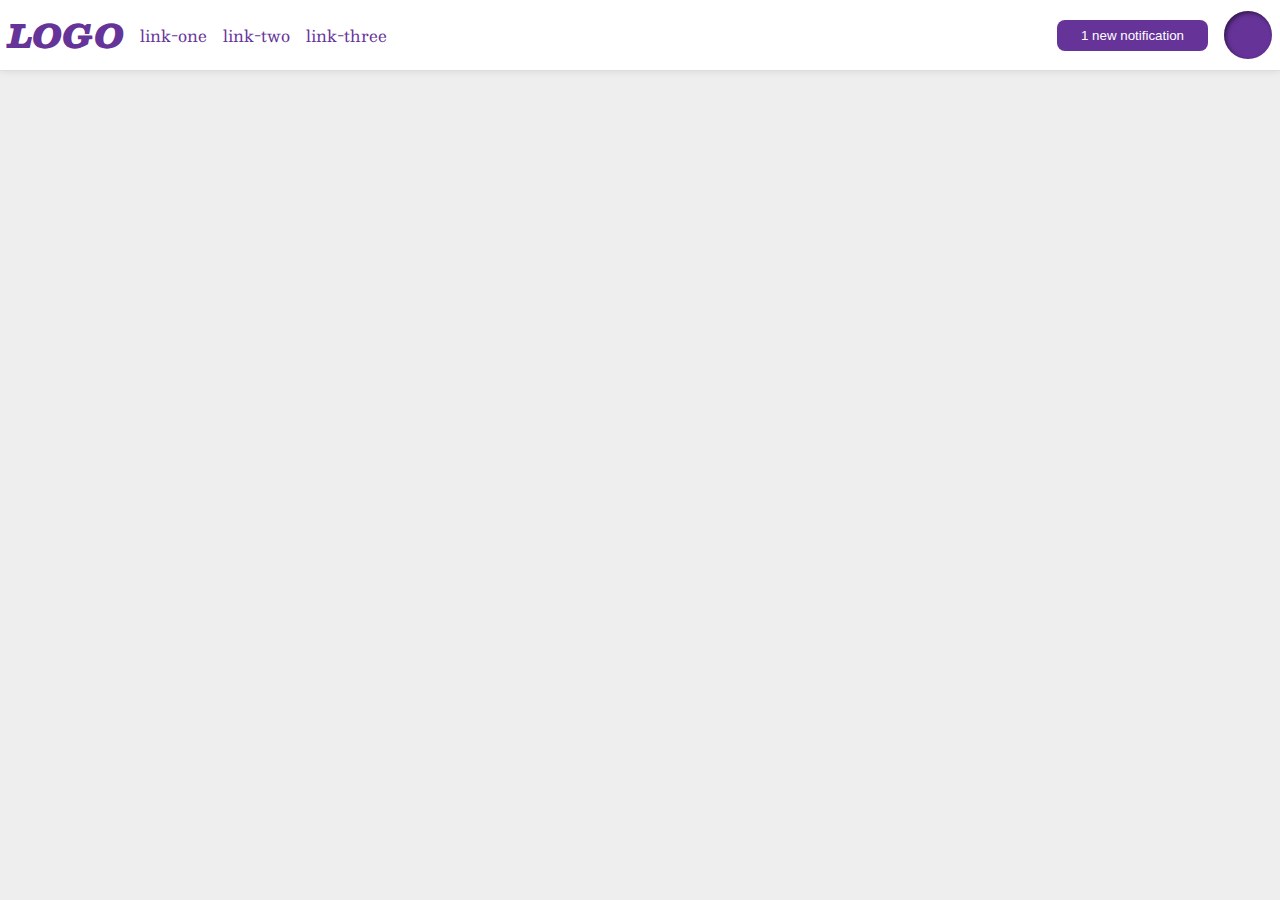
<file: foundations/flex/03-flex-header-2/index.html>
<!DOCTYPE html>
<html lang="en">
  <head>
    <meta charset="UTF-8">
    <meta http-equiv="X-UA-Compatible" content="IE=edge">
    <meta name="viewport" content="width=device-width, initial-scale=1.0">
    <title>Flex Header 2</title>
    <link rel="stylesheet" href="style.css">
  </head>
  <body>
    <div class="header">
      <div class="left">
        <div class="logo">
          LOGO
        </div>
        <ul class="links">
          <li><a href="https://google.com">link-one</a></li>
          <li><a href="https://google.com">link-two</a></li>
          <li><a href="https://google.com">link-three</a></li>
        </ul>
      </div>
      <div class="right">
        <button class="notifications">
          1 new notification
        </button>
        <div class="profile-image"></div>
      </div>
      </div>
      
  </body>
</html>
</file>
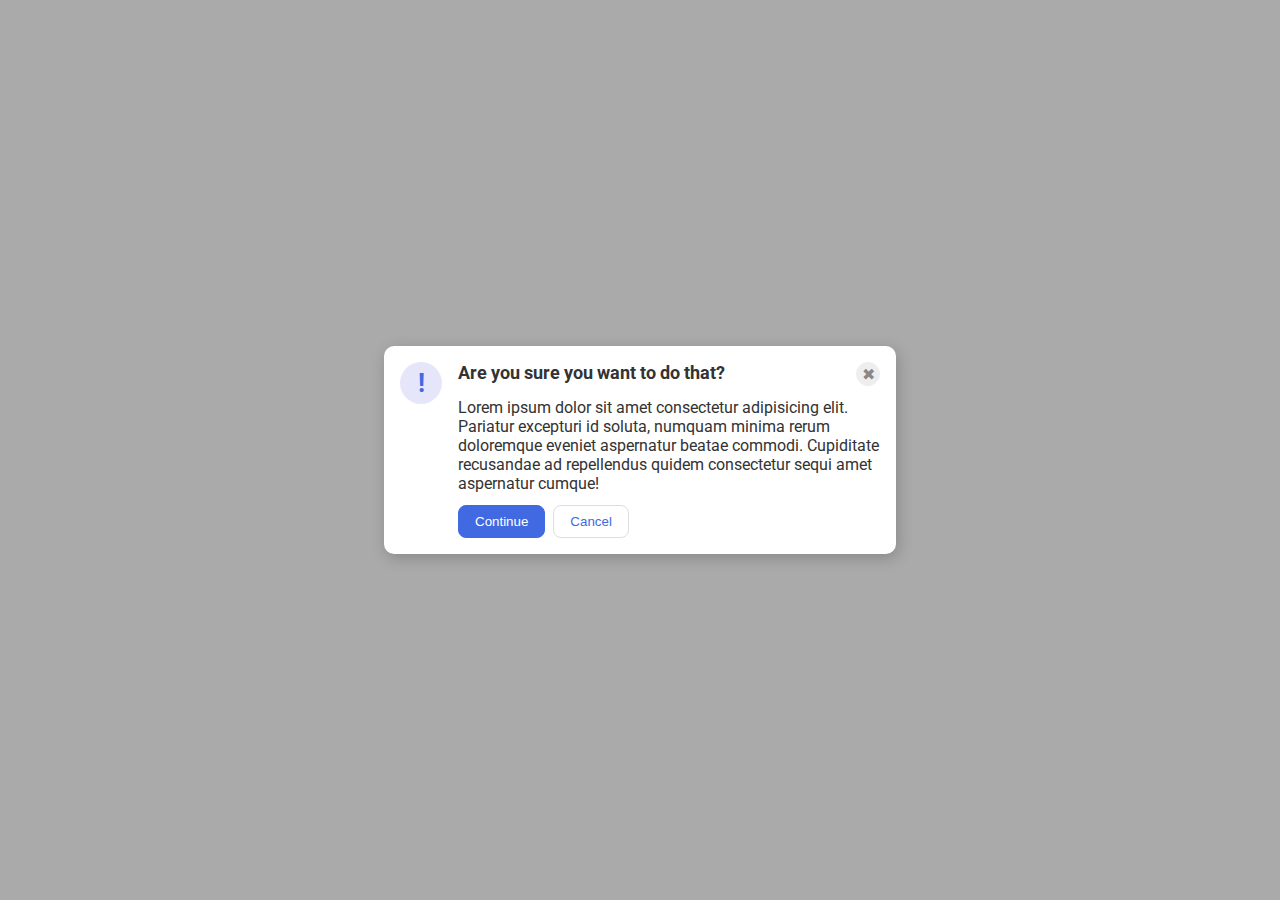
<file: foundations/flex/05-flex-modal/index.html>
<!DOCTYPE html>
<html lang="en">
  <head>
    <meta charset="UTF-8">
    <meta http-equiv="X-UA-Compatible" content="IE=edge">
    <meta name="viewport" content="width=device-width, initial-scale=1.0">
    <link rel="stylesheet" href="style.css">
    <title>Modal</title>
  </head>
  <body>
    <div class="modal">
      <div class="icon">!</div>
      <div class="main-container">

        <div class="header-container">
          <div class="header">Are you sure you want to do that?</div>
          <button class="close-button">✖</button>
        </div>
        
        <div class="text">Lorem ipsum dolor sit amet consectetur adipisicing elit. Pariatur excepturi id soluta, numquam minima rerum doloremque eveniet aspernatur beatae commodi. Cupiditate recusandae ad repellendus quidem consectetur sequi amet aspernatur cumque!</div>

        <div class="button-container">
          <button class="continue">Continue</button>
          <button class="cancel">Cancel</button>
        </div>
        
      </div>
      </div>
      
      
  </body>
</html>
</file>
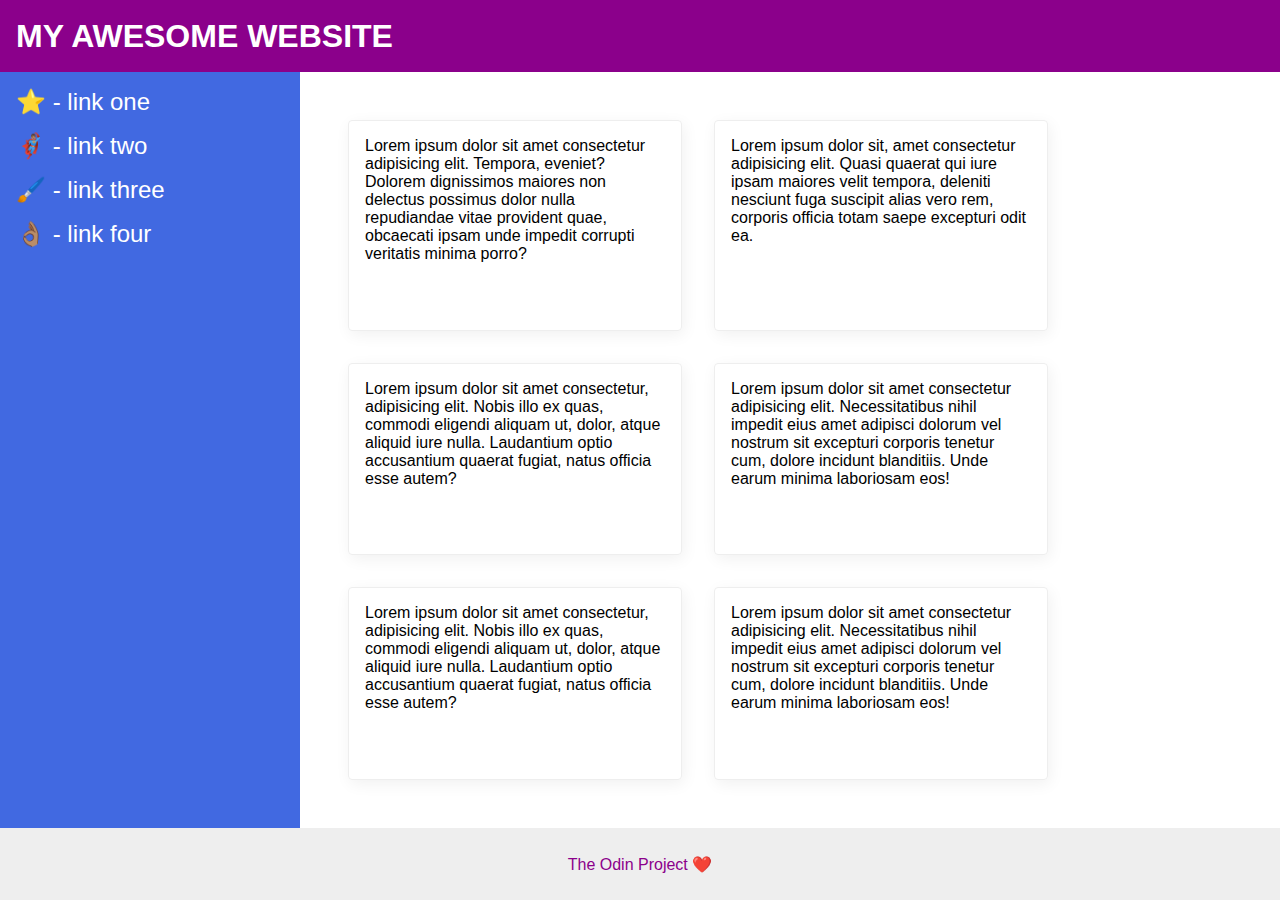
<file: foundations/flex/07-flex-layout-2/index.html>
<!DOCTYPE html>
<html lang="en">
  <head>
    <meta charset="UTF-8">
    <meta http-equiv="X-UA-Compatible" content="IE=edge">
    <meta name="viewport" content="width=device-width, initial-scale=1.0">
    <title>The Holy Grail</title>
    <link rel="stylesheet" href="style.css">
  </head>
  <body>
    <div class="header">
      MY AWESOME WEBSITE
    </div>
    
  <div class="main-container">
    <div class="sidebar">
      <ul>
        <li><a href="#">⭐ - link one</a></li>
        <li><a href="#">🦸🏽‍♂️ - link two</a></li>
        <li><a href="#">🖌️ - link three</a></li>
        <li><a href="#">👌🏽 - link four</a></li>
      </ul>
    </div>

    <div class="card-container">
      <div class="card">Lorem ipsum dolor sit amet consectetur adipisicing elit. Tempora, eveniet? Dolorem dignissimos maiores non delectus possimus dolor nulla repudiandae vitae provident quae, obcaecati ipsam unde impedit corrupti veritatis minima porro?</div>
      <div class="card">Lorem ipsum dolor sit, amet consectetur adipisicing elit. Quasi quaerat qui iure ipsam maiores velit tempora, deleniti nesciunt fuga suscipit alias vero rem, corporis officia totam saepe excepturi odit ea.</div>
      <div class="card">Lorem ipsum dolor sit amet consectetur, adipisicing elit. Nobis illo ex quas, commodi eligendi aliquam ut, dolor, atque aliquid iure nulla. Laudantium optio accusantium quaerat fugiat, natus officia esse autem?</div>
      <div class="card">Lorem ipsum dolor sit amet consectetur adipisicing elit. Necessitatibus nihil impedit eius amet adipisci dolorum vel nostrum sit excepturi corporis tenetur cum, dolore incidunt blanditiis. Unde earum minima laboriosam eos!</div>
      <div class="card">Lorem ipsum dolor sit amet consectetur, adipisicing elit. Nobis illo ex quas, commodi eligendi aliquam ut, dolor, atque aliquid iure nulla. Laudantium optio accusantium quaerat fugiat, natus officia esse autem?</div>
      <div class="card">Lorem ipsum dolor sit amet consectetur adipisicing elit. Necessitatibus nihil impedit eius amet adipisci dolorum vel nostrum sit excepturi corporis tenetur cum, dolore incidunt blanditiis. Unde earum minima laboriosam eos!</div>
    </div>
  </div>

    
    
    
    <div class="footer">
      The Odin Project ❤️
    </div>
  </body>
</html>
</file>
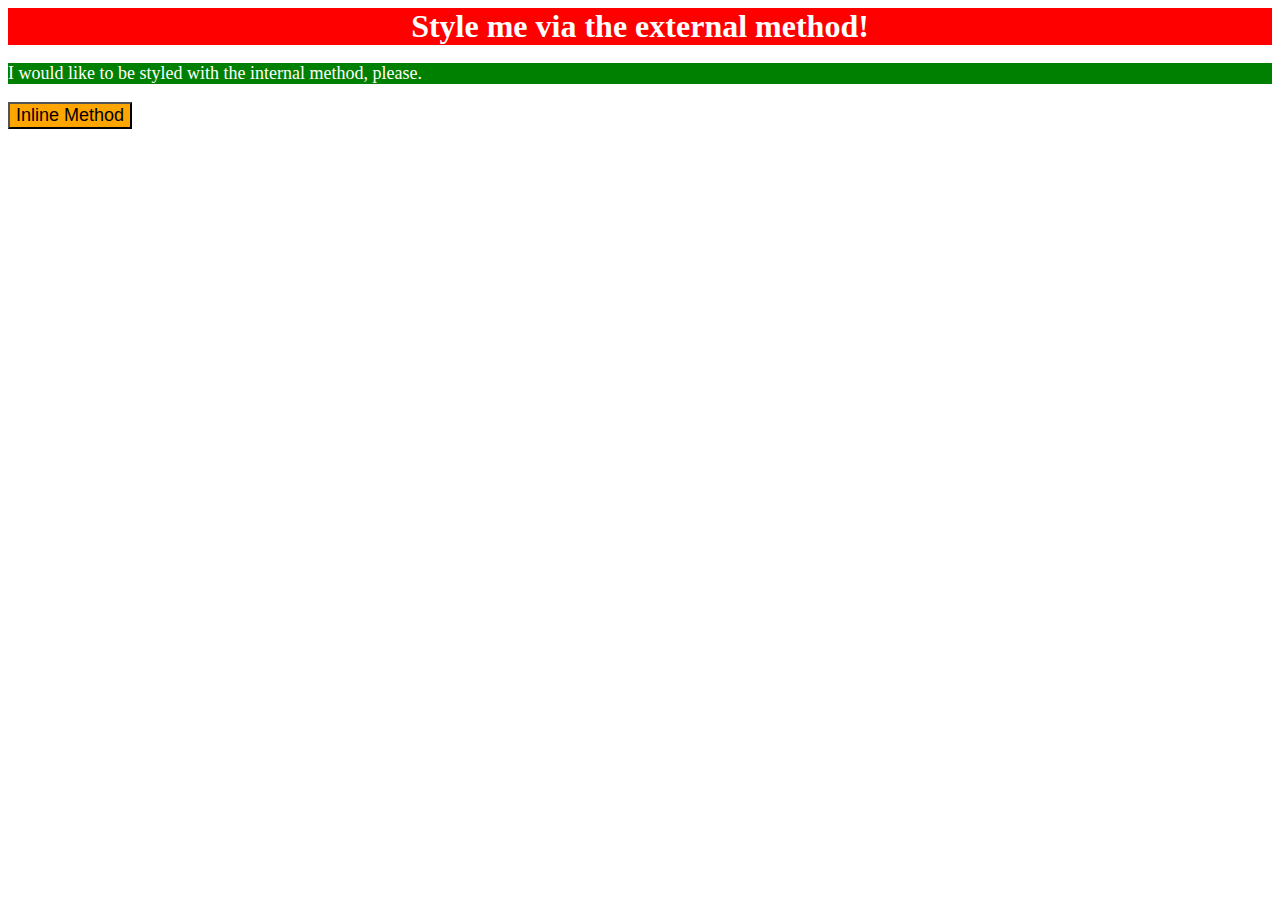
<file: foundations/intro-to-css/01-css-methods/index.html>
<!DOCTYPE html>
<html lang="en">
  <head>
    <meta charset="UTF-8">
    <meta http-equiv="X-UA-Compatible" content="IE=edge">
    <meta name="viewport" content="width=device-width, initial-scale=1.0">
    <link href="style.css" rel="stylesheet">
    <title>Methods for Adding CSS</title>
    <style>
      p {
        background-color: green;
        color: white;
        font-size: 18px;
      }
    </style>
  </head>
  <body>
    <div>Style me via the external method!</div>
    <p>I would like to be styled with the internal method, please.</p>
    <button style="background-color: orange; font-size: 18px;">Inline Method</button>
  </body>
</html>
</file>
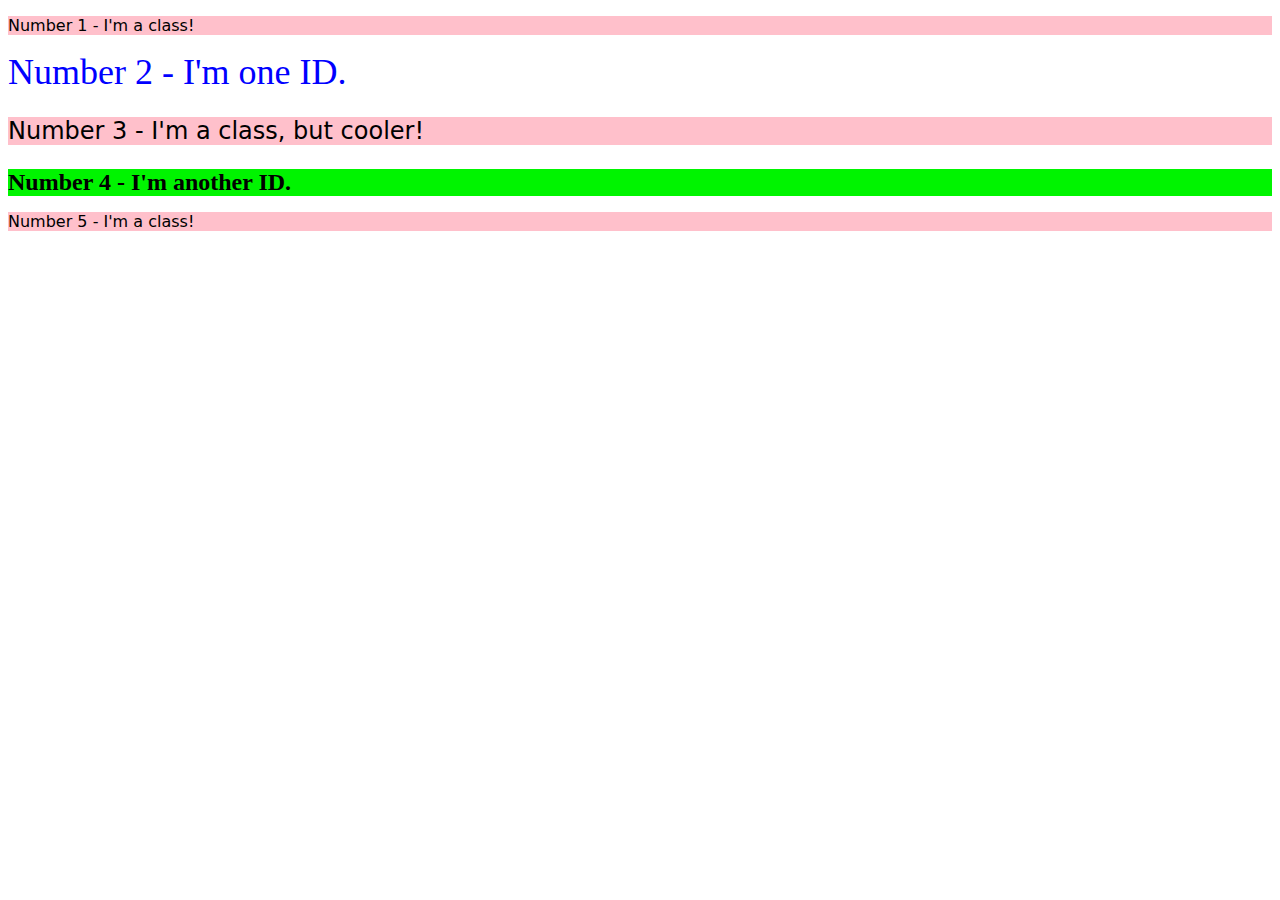
<file: foundations/intro-to-css/02-class-id-selectors/index.html>
<!DOCTYPE html>
<html lang="en">
  <head>
    <meta charset="UTF-8">
    <meta http-equiv="X-UA-Compatible" content="IE=edge">
    <meta name="viewport" content="width=device-width, initial-scale=1.0">
    <title>Class and ID Selectors</title>
    <link rel="stylesheet" href="style.css">
  </head>
  <body>
    <p class="odd">Number 1 - I'm a class!</p>
    <div id="number-2" >Number 2 - I'm one ID.</div>
    <p class="odd big">Number 3 - I'm a class, but cooler!</p>
    <div id="number-4" class="big">Number 4 - I'm another ID.</div>
    <p class="odd">Number 5 - I'm a class!</p>
  </body>
</html>
</file>
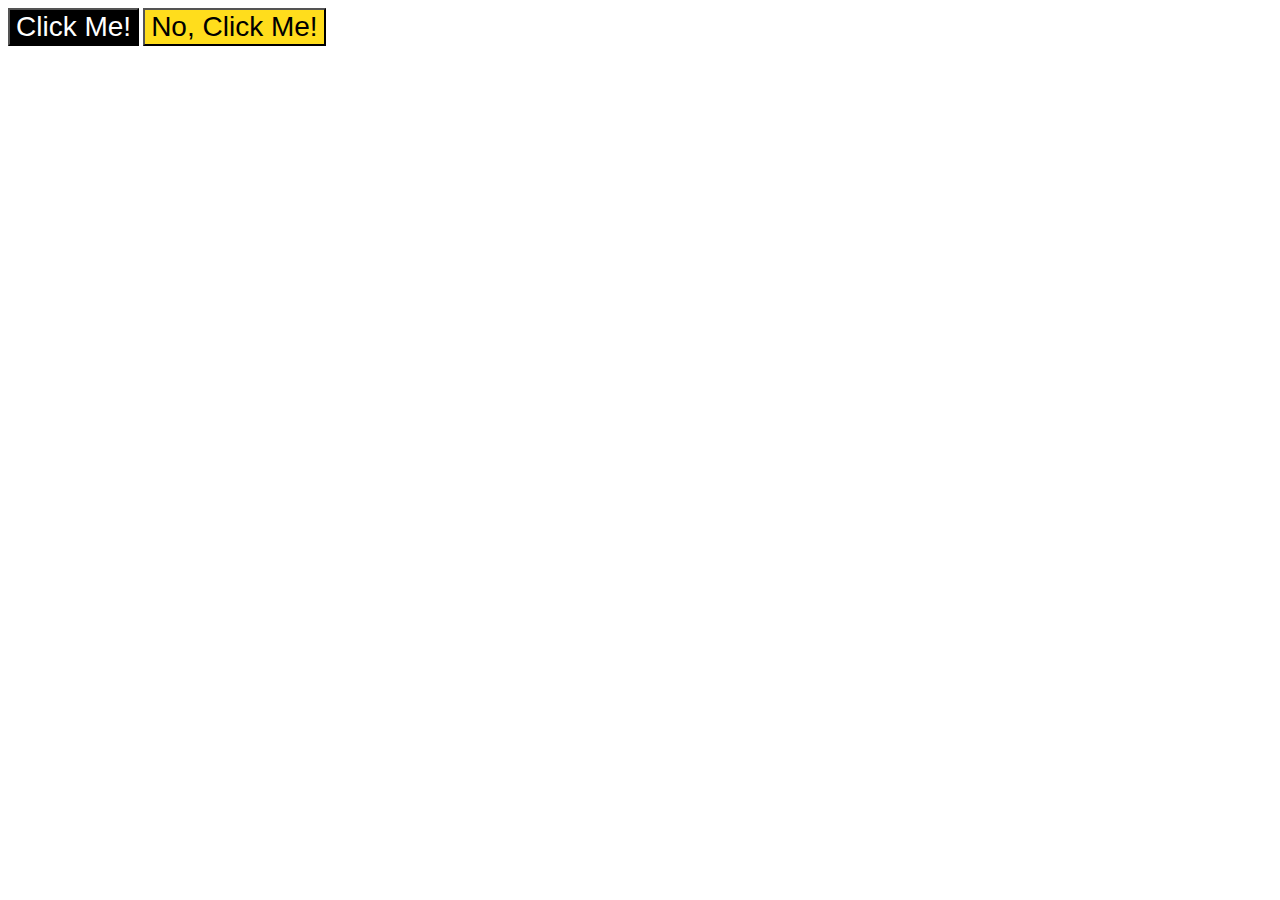
<file: foundations/intro-to-css/03-grouping-selectors/index.html>
<!DOCTYPE html>
<html lang="en">
  <head>
    <meta charset="UTF-8">
    <meta http-equiv="X-UA-Compatible" content="IE=edge">
    <meta name="viewport" content="width=device-width, initial-scale=1.0">
    <title>Grouping Selectors</title>
    <link rel="stylesheet" href="style.css">
  </head>
  <body>
    <button class="one">Click Me!</button>
    <button class="two">No, Click Me!</button>
  </body>
</html>
</file>
<file: foundations/flex/03-flex-header-2/style.css>
/* this is some magical font-importing.  
you'll learn about it later. */
@import url('https://fonts.googleapis.com/css2?family=Besley:ital,wght@0,400;1,900&display=swap');

body {
  margin: 0;
  background: #eee;
  font-family: Besley, serif;
}

.header {
  background: white;
  border-bottom: 1px solid #ddd;
  box-shadow: 0 0 8px rgba(0,0,0,.1);

  display: flex;
  align-items: center;
  justify-content: space-between;
  padding: 8px;
}

.profile-image {
  background: rebeccapurple;
  box-shadow: inset 2px 2px 4px rgba(0,0,0,.5);
  border-radius: 50%;
  width: 48px;
  height: 48px;
}

.logo {
  color: rebeccapurple;
  font-size: 32px;
  font-weight: 900;
  font-style: italic;
}

button {
  border: none;
  border-radius: 8px;
  background: rebeccapurple;
  color: white;
  padding: 8px 24px;
}

a {
  /* this removes the line under our links */
  text-decoration: none;
  color: rebeccapurple;
}

ul {
  list-style-type: none;
  display: flex;
  gap: 16px;
  margin: 0;
  padding: 0;
}

.left, .right {
  display: flex;
  align-items: center;
  gap: 16px;
}
</file>
<file: foundations/flex/05-flex-modal/style.css>
@import url('https://fonts.googleapis.com/css2?family=Roboto:wght@400;700&display=swap');

html, body {
  height: 100%;
}

body {
  font-family: Roboto, sans-serif;
  margin: 0;
  background: #aaa;
  color: #333;
  /* I'll give you this one for free lol */
  display: flex;
  align-items: center;
  justify-content: center;
}

.modal {
  background: white;
  width: 480px;
  border-radius: 10px;
  box-shadow: 2px 4px 16px rgba(0,0,0,.2);
  padding: 16px;
  display: flex;
  gap: 16px;
  justify-content: space-between;
}

.icon {
  color: royalblue;
  font-size: 26px;
  font-weight: 700;
  background: lavender;
  width: 42px;
  height: 42px;
  border-radius: 50%;
  display: flex;
  align-items: center;
  justify-content: center;
  flex-shrink: 0;

}

.close-button {
  background: #eee;
  border-radius: 50%;
  color: #888;
  font-weight: 400;
  font-size: 16px;
  height: 24px;
  width: 24px;
  display: flex;
  align-items: center;
  justify-content: center;
  border: 1px solid #eee;
  padding: 0;
}

button {
  cursor: pointer;
  padding: 8px 16px;
  border-radius: 8px;
}

button.continue {
  background: royalblue;
  border: 1px solid royalblue;
  color: white;
}

button.cancel {
  background: white;
  border: 1px solid #ddd;
  color: royalblue;
}

.header {
  font-size: 18px;
  font-weight: bold;
}

.header-container {
  display: flex;
  justify-content: space-between;
}

.main-container {
  display: flex;
  flex-direction: column;
  gap: 12px;
}

.button-container {
  display: flex;
  gap: 8px;
}
</file>
<file: foundations/flex/07-flex-layout-2/style.css>
body {
  font-family: -apple-system, BlinkMacSystemFont, 'Segoe UI', Roboto, Oxygen, Ubuntu, Cantarell, 'Open Sans', 'Helvetica Neue', sans-serif;
  margin: 0;
  min-height: 100vh;
  display: flex;
  flex-direction: column;
}

.header {
  height: 72px;
  background: darkmagenta;
  color: white;
  font-size: 32px;
  font-weight: 900;
  padding: 0 16px;
  display: flex;
  align-items: center;
}

.footer {
  height: 72px;
  background: #eee;
  color: darkmagenta;
  display: flex;
  justify-content: center;
  align-items: center;
}

.sidebar {
  width: 300px;
  background: royalblue;
  box-sizing: border-box;
  padding: 16px;
  flex-shrink: 0;
}

.card {
  border: 1px solid #eee;
  box-shadow: 2px 4px 16px rgba(0,0,0,.06);
  border-radius: 4px;
  width: 300px;
  padding: 16px;
}

ul {
  margin: 0;
  padding: 0;
  list-style: none;
}

a {
  text-decoration: none;
  color: white;
}

li {
  margin-bottom: 16px;
  font-size: 24px;
}

.card-container {
  display: flex;
  flex-wrap: wrap;
  padding: 48px;
  gap: 32px;
}

.main-container {
  display: flex;
  flex: 1;
}
</file>
<file: foundations/intro-to-css/01-css-methods/style.css>
div {
    background-color: red;
    color: white;
    font-size: 32px;
    font-weight: bold;
    text-align: center;
}
</file>
<file: foundations/intro-to-css/02-class-id-selectors/style.css>
#number-2 {
    color: #0000FF;
    font-size: 36px;
}

#number-4 {
    background-color: #00F400;
    font-weight: bold;
}

.odd {
    font-family: Verdana, "DejaVu Sans", sans-serif;
    background-color: pink;
}

.big {
    font-size: 24px;
}
</file>
<file: foundations/intro-to-css/03-grouping-selectors/style.css>
.one {
    background-color: rgb(0,0,0);
    color: #FFFFFF;
}

.two {
    background-color: rgb(255, 221, 28);
}

.one, 
.two {
font-size: 28px;
font-family: "Helvetica", "Times New Roman", sans-serif;
}
</file>
